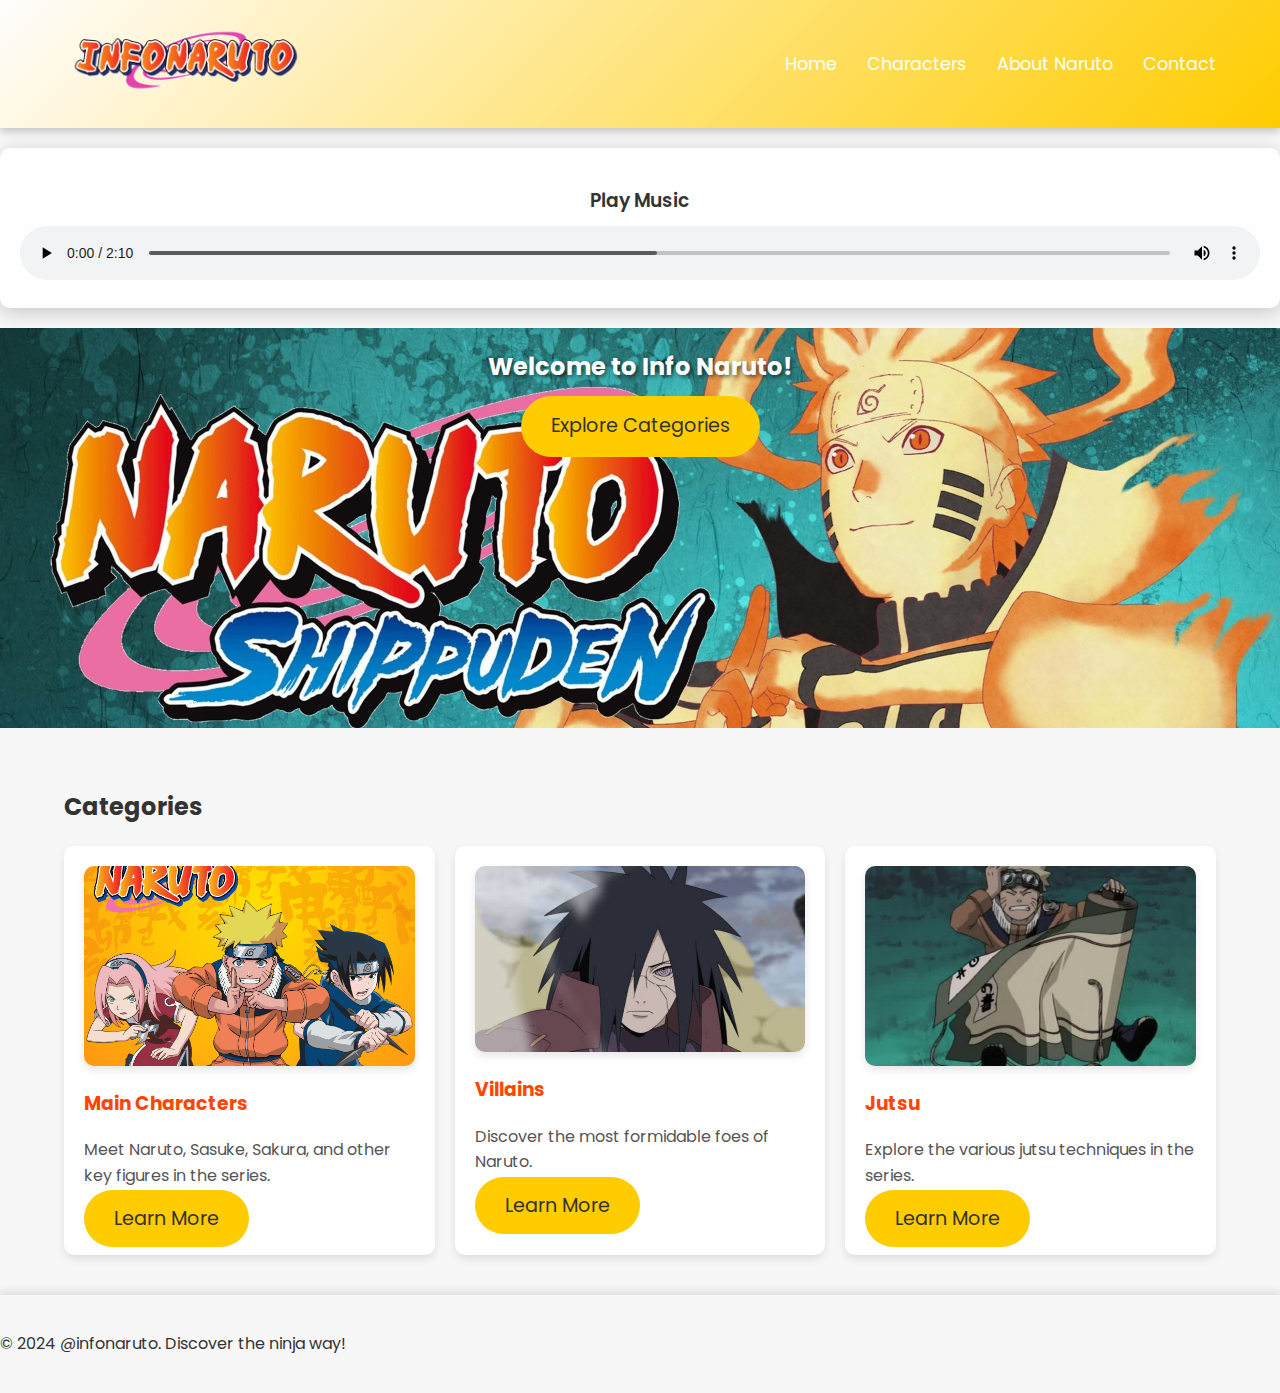
<file: index.html>
<!DOCTYPE html>
<html lang="en">
<head>
    <meta charset="UTF-8">
    <meta name="viewport" content="width=device-width, initial-scale=1.0">
    <meta http-equiv="X-UA-Compatible" content="IE=edge">
    <title>Infonaruto</title>
    <link rel="stylesheet" href="styles.css">
    <link href="https://fonts.googleapis.com/css2?family=Poppins:wght@300;400;600&display=swap" rel="stylesheet">
    <style>
        .music-player {
            text-align: center; /* Pusatkan konten */
            margin: 20px 0; /* Jarak atas dan bawah */
            padding: 20px; /* Jarak dalam */
            background: rgba(255, 255, 255, 0.8); /* Latar belakang semi-transparan */
            border-radius: 10px; /* Sudut membulat */
            box-shadow: 0 4px 20px rgba(0, 0, 0, 0.2); /* Bayangan */
            transition: transform 0.3s; /* Efek transisi */
        }

        .music-player:hover {
            transform: scale(1.05); /* Efek zoom saat hover */
        }

        .music-player h3 {
            font-family: 'Poppins', sans-serif; /* Font untuk judul */
            font-weight: 600; /* Berat font */
            color: #333; /* Warna teks */
            margin-bottom: 10px; /* Jarak bawah dari judul ke audio */
        }

        audio {
            width: 100%; /* Buat audio lebar penuh */
            border-radius: 5px; /* Sudut membulat */
            outline: none; /* Hapus outline default */
        }
    </style>
</head>
<body>
    <header>
        <div class="header-container">
            <a href="index.html">
                <img src="logo.png" alt="Naruto Pedia Logo" class="logo">
            </a>
            <nav>
                <ul>
                    <li><a href="index.html">Home</a></li>
                    <li><a href="category.html">Characters</a></li>
                    <li><a href="about.html">About Naruto</a></li>
                    <li><a href="help.html">Contact</a></li>
                </ul>
            </nav>
        </div>
    </header>

    <div class="music-player">
        <h3>Play Music</h3>
        <audio controls autoplay loop>
            <source src="bs.mp3" type="audio/mpeg">
            Your browser does not support the audio element.
        </audio>
    </div>

    <section class="hero-section">
        <div class="hero-content">
            <h2>Welcome to Info Naruto!</h2>
            <a href="#categories" class="btn">Explore Categories</a>
        </div>
    </section>

    <div class="main-container">
        <main class="content">
            <h2>Categories</h2>
            <div class="category-grid">
                <div class="category-card">
                    <img src="naruto.jpg" alt="Naruto" class="category-image">
                    <h3>Main Characters</h3>
                    <p>Meet Naruto, Sasuke, Sakura, and other key figures in the series.</p>
                    <a href="main-characters.html" class="btn">Learn More</a>
                </div>
                <div class="category-card">
                    <img src="villain.jpeg" alt="Villains" class="category-image">
                    <h3>Villains</h3>
                    <p>Discover the most formidable foes of Naruto.</p>
                    <a href="villains.html" class="btn">Learn More</a>
                </div>
                <div class="category-card">
                    <img src="jutsu.jpg" alt="Jutsu" class="category-image">
                    <h3>Jutsu</h3>
                    <p>Explore the various jutsu techniques in the series.</p>
                    <a href="jutsu.html" class="btn">Learn More</a>
                </div>
            </div>
        </main>
    </div>

    <footer>
        <p>&copy; 2024 @infonaruto. Discover the ninja way!</p>
    </footer>
</body>
</html>
</file>
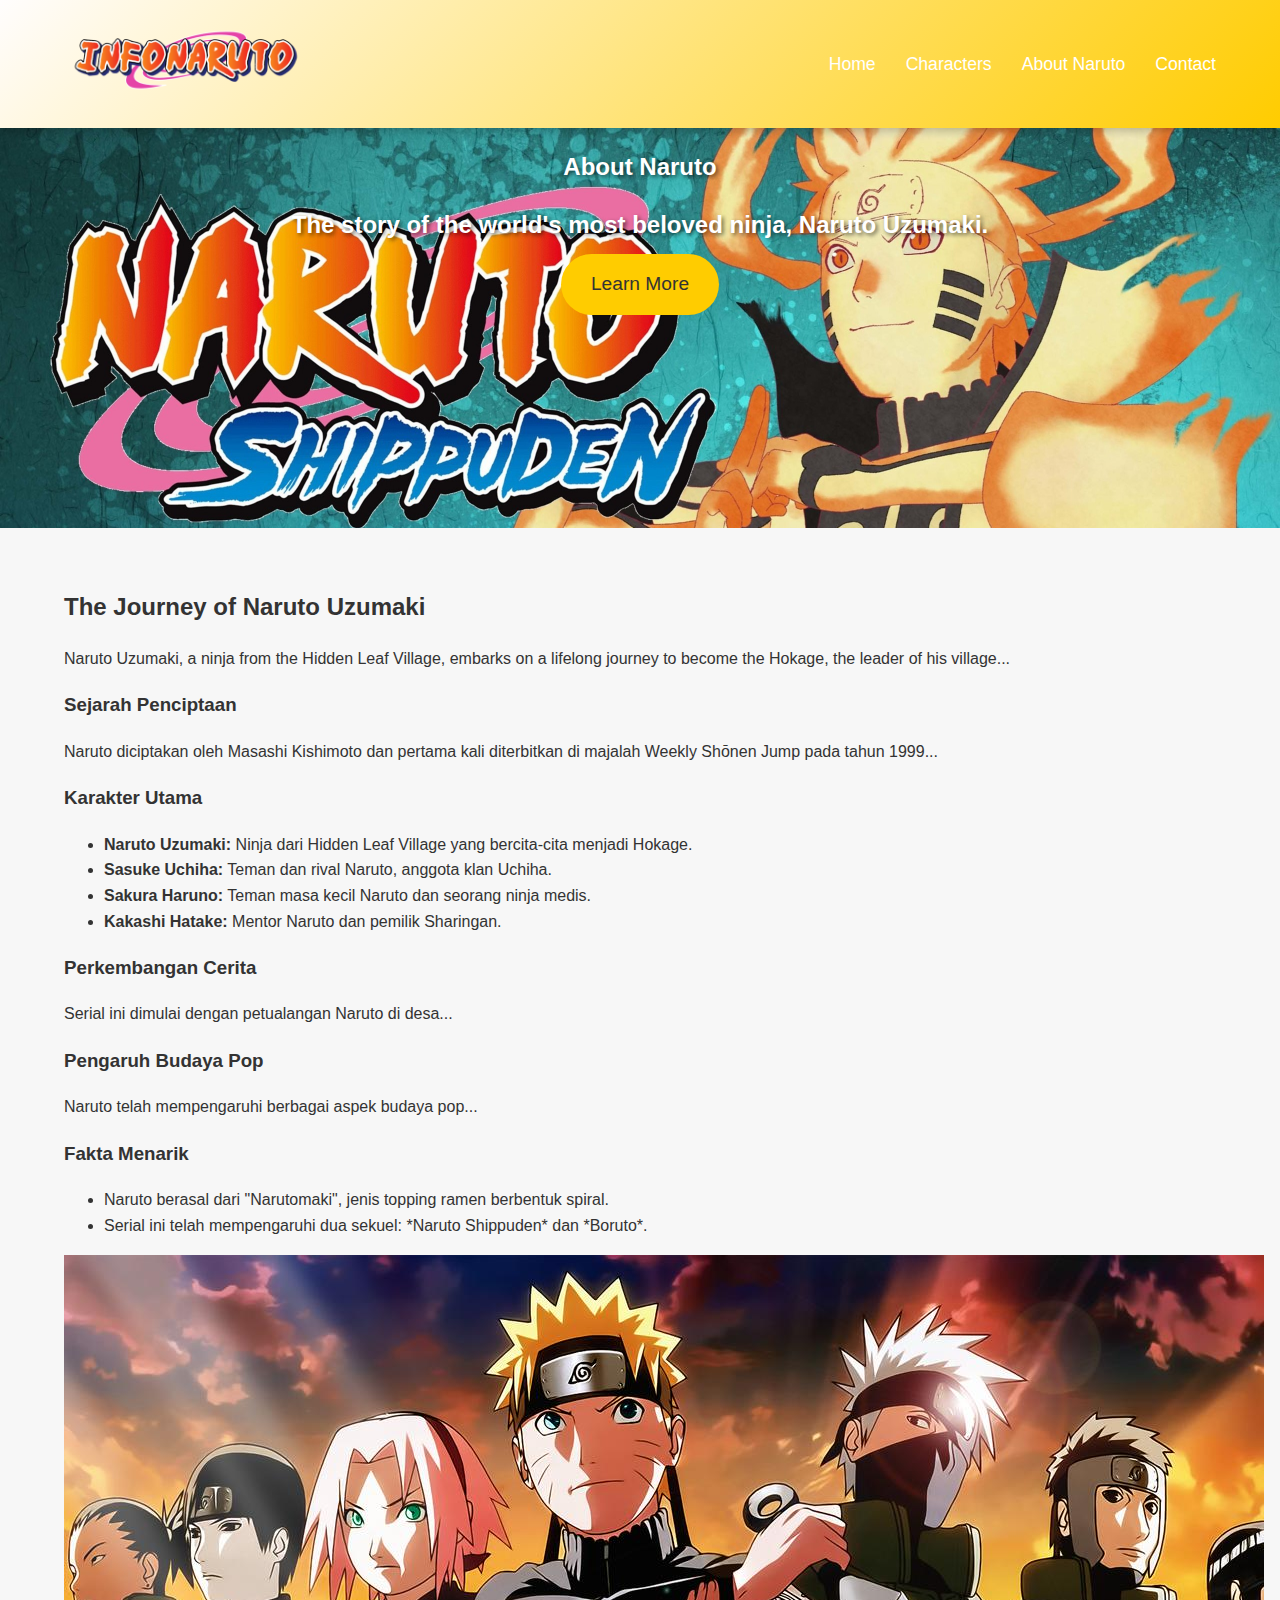
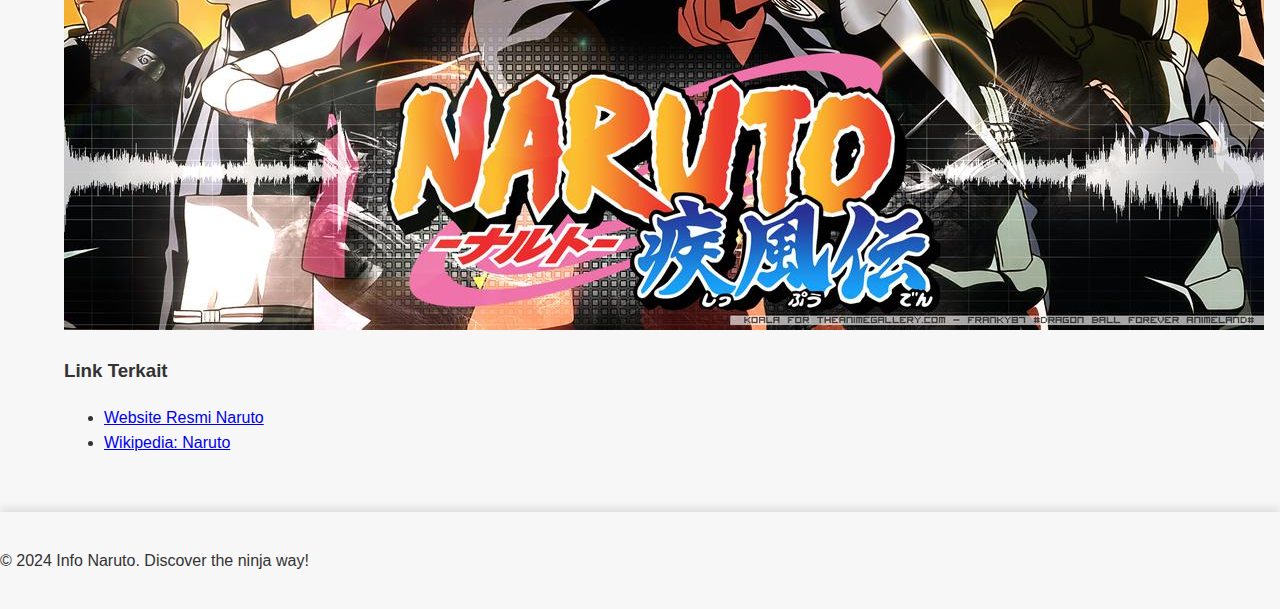
<file: about.html>
<!DOCTYPE html>
<html lang="en">
<head>
    <meta charset="UTF-8">
    <meta name="viewport" content="width=device-width, initial-scale=1.0">
    <meta http-equiv="X-UA-Compatible" content="IE=edge">
    <title>About Naruto - Info Naruto</title>
    <link rel="stylesheet" href="styles.css">
</head>
<body>
    <header>
        <div class="header-container">
            <a href="index.html">
                <img src="logo.png" alt="Naruto Pedia Logo" class="logo"> <!-- Ganti ini dengan jalur file logo -->
            </a>
            <nav>
                <ul>
                    <li><a href="index.html">Home</a></li>
                    <li><a href="category.html">Characters</a></li>
                    <li><a href="about.html">About Naruto</a></li>
                    <li><a href="help.html">Contact</a></li>
                </ul>
            </nav>
        </div>
    </header>

    <section class="hero-section about-naruto">
        <div class="hero-content">
            <h2>About Naruto</h2>
            <h2>The story of the world's most beloved ninja, Naruto Uzumaki.</h2>
            <a href="#more-info" class="btn">Learn More</a>
        </div>
    </section>

    <div class="main-container">
        <main class="content">
            <h2>The Journey of Naruto Uzumaki</h2>
            <p>Naruto Uzumaki, a ninja from the Hidden Leaf Village, embarks on a lifelong journey to become the Hokage, the leader of his village...</p>

            <h3>Sejarah Penciptaan</h3>
            <p>Naruto diciptakan oleh Masashi Kishimoto dan pertama kali diterbitkan di majalah Weekly Shōnen Jump pada tahun 1999...</p>

            <h3>Karakter Utama</h3>
            <ul>
                <li><strong>Naruto Uzumaki:</strong> Ninja dari Hidden Leaf Village yang bercita-cita menjadi Hokage.</li>
                <li><strong>Sasuke Uchiha:</strong> Teman dan rival Naruto, anggota klan Uchiha.</li>
                <li><strong>Sakura Haruno:</strong> Teman masa kecil Naruto dan seorang ninja medis.</li>
                <li><strong>Kakashi Hatake:</strong> Mentor Naruto dan pemilik Sharingan.</li>
            </ul>

            <h3>Perkembangan Cerita</h3>
            <p>Serial ini dimulai dengan petualangan Naruto di desa...</p>

            <h3>Pengaruh Budaya Pop</h3>
            <p>Naruto telah mempengaruhi berbagai aspek budaya pop...</p>

            <h3>Fakta Menarik</h3>
            <ul>
                <li>Naruto berasal dari "Narutomaki", jenis topping ramen berbentuk spiral.</li>
                <li>Serial ini telah mempengaruhi dua sekuel: *Naruto Shippuden* dan *Boruto*.</li>
            </ul>

            <img src="narutogambar.jpg" alt="Karakter Naruto" class="about-img">

            <h3>Link Terkait</h3>
            <ul>
                <li><a href="https://www.naruto.com" target="_blank">Website Resmi Naruto</a></li>
                <li><a href="https://en.wikipedia.org/wiki/Naruto" target="_blank">Wikipedia: Naruto</a></li>
            </ul>
        </main>
    </div>

    <footer>
        <p>&copy; 2024 Info Naruto. Discover the ninja way!</p>
    </footer>
</body>
</html>
</file>
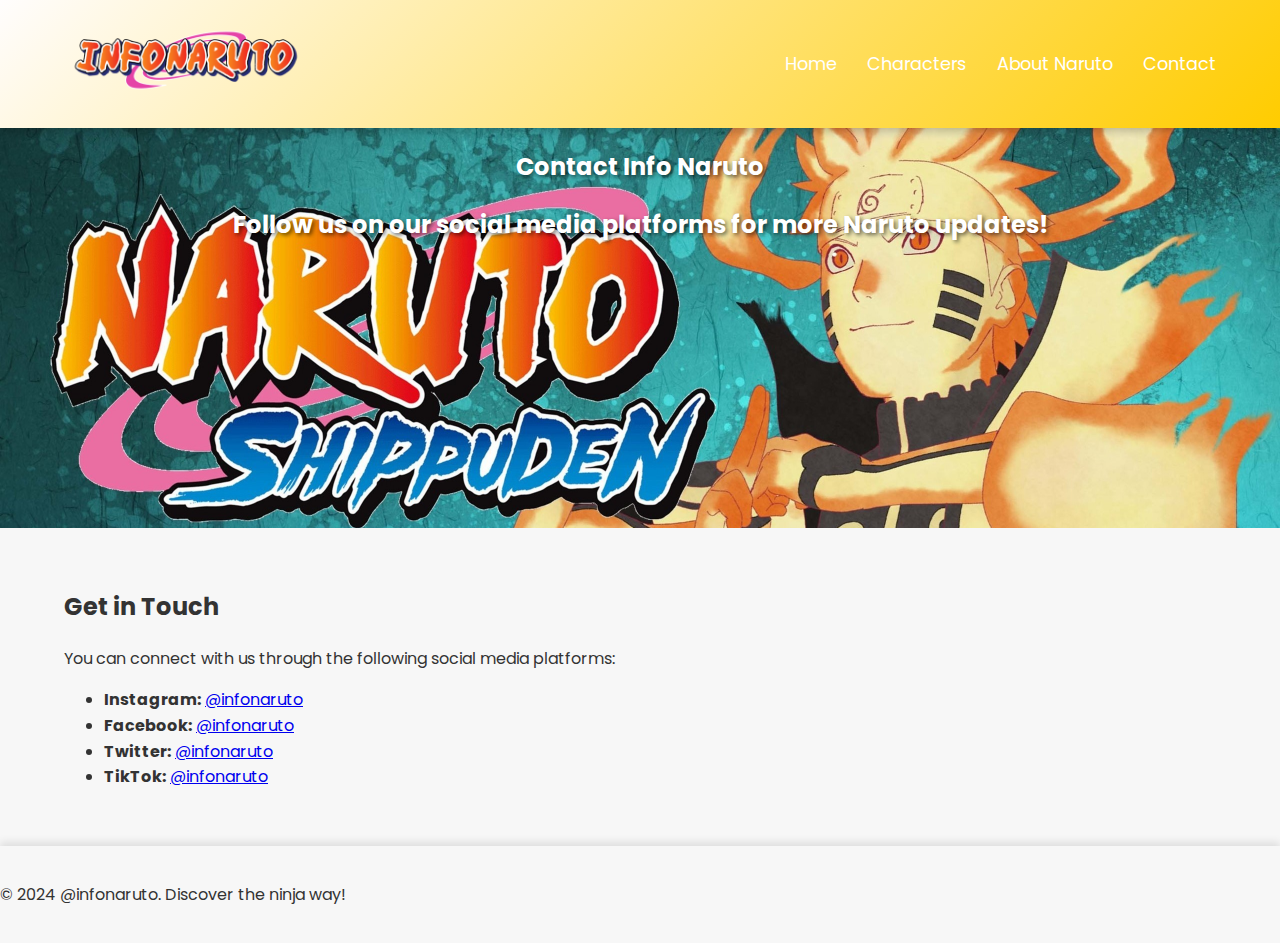
<file: help.html>
<!DOCTYPE html>
<html lang="en">
<head>
    <meta charset="UTF-8">
    <meta name="viewport" content="width=device-width, initial-scale=1.0">
    <meta http-equiv="X-UA-Compatible" content="IE=edge">
    <title>Contact Us - Info Naruto</title>
    <link rel="stylesheet" href="styles.css">
    <link href="https://fonts.googleapis.com/css2?family=Poppins:wght@300;400;600&display=swap" rel="stylesheet">
</head>
<body>
    <header>
        <div class="header-container">
            <a href="index.html">
                <img src="logo.png" alt="Naruto Pedia Logo" class="logo"> <!-- Ganti ini dengan jalur file logo -->
            </a>
            <nav>
                <ul>
                    <li><a href="index.html">Home</a></li>
                    <li><a href="category.html">Characters</a></li>
                    <li><a href="about.html">About Naruto</a></li>
                    <li><a href="help.html">Contact</a></li>
                </ul>
            </nav>
        </div>
    </header>

    <section class="hero-section contact-section">
        <div class="hero-content">
            <h2>Contact Info Naruto</h2>
            <h2>Follow us on our social media platforms for more Naruto updates!</h2>
        </div>
    </section>

    <div class="main-container">
        <main class="content">
            <h2>Get in Touch</h2>
            <p>You can connect with us through the following social media platforms:</p>
            <ul class="social-links">
                <li><strong>Instagram:</strong> <a href="https://instagram.com/infonaruto" target="_blank">@infonaruto</a></li>
                <li><strong>Facebook:</strong> <a href="https://facebook.com/infonaruto" target="_blank">@infonaruto</a></li>
                <li><strong>Twitter:</strong> <a href="https://twitter.com/infonaruto" target="_blank">@infonaruto</a></li>
                <li><strong>TikTok:</strong> <a href="https://tiktok.com/@infonaruto" target="_blank">@infonaruto</a></li>
            </ul>
        </main>
    </div>

    <footer>
        <p>&copy; 2024 @infonaruto. Discover the ninja way!</p>
    </footer>
</body>
</html>
</file>
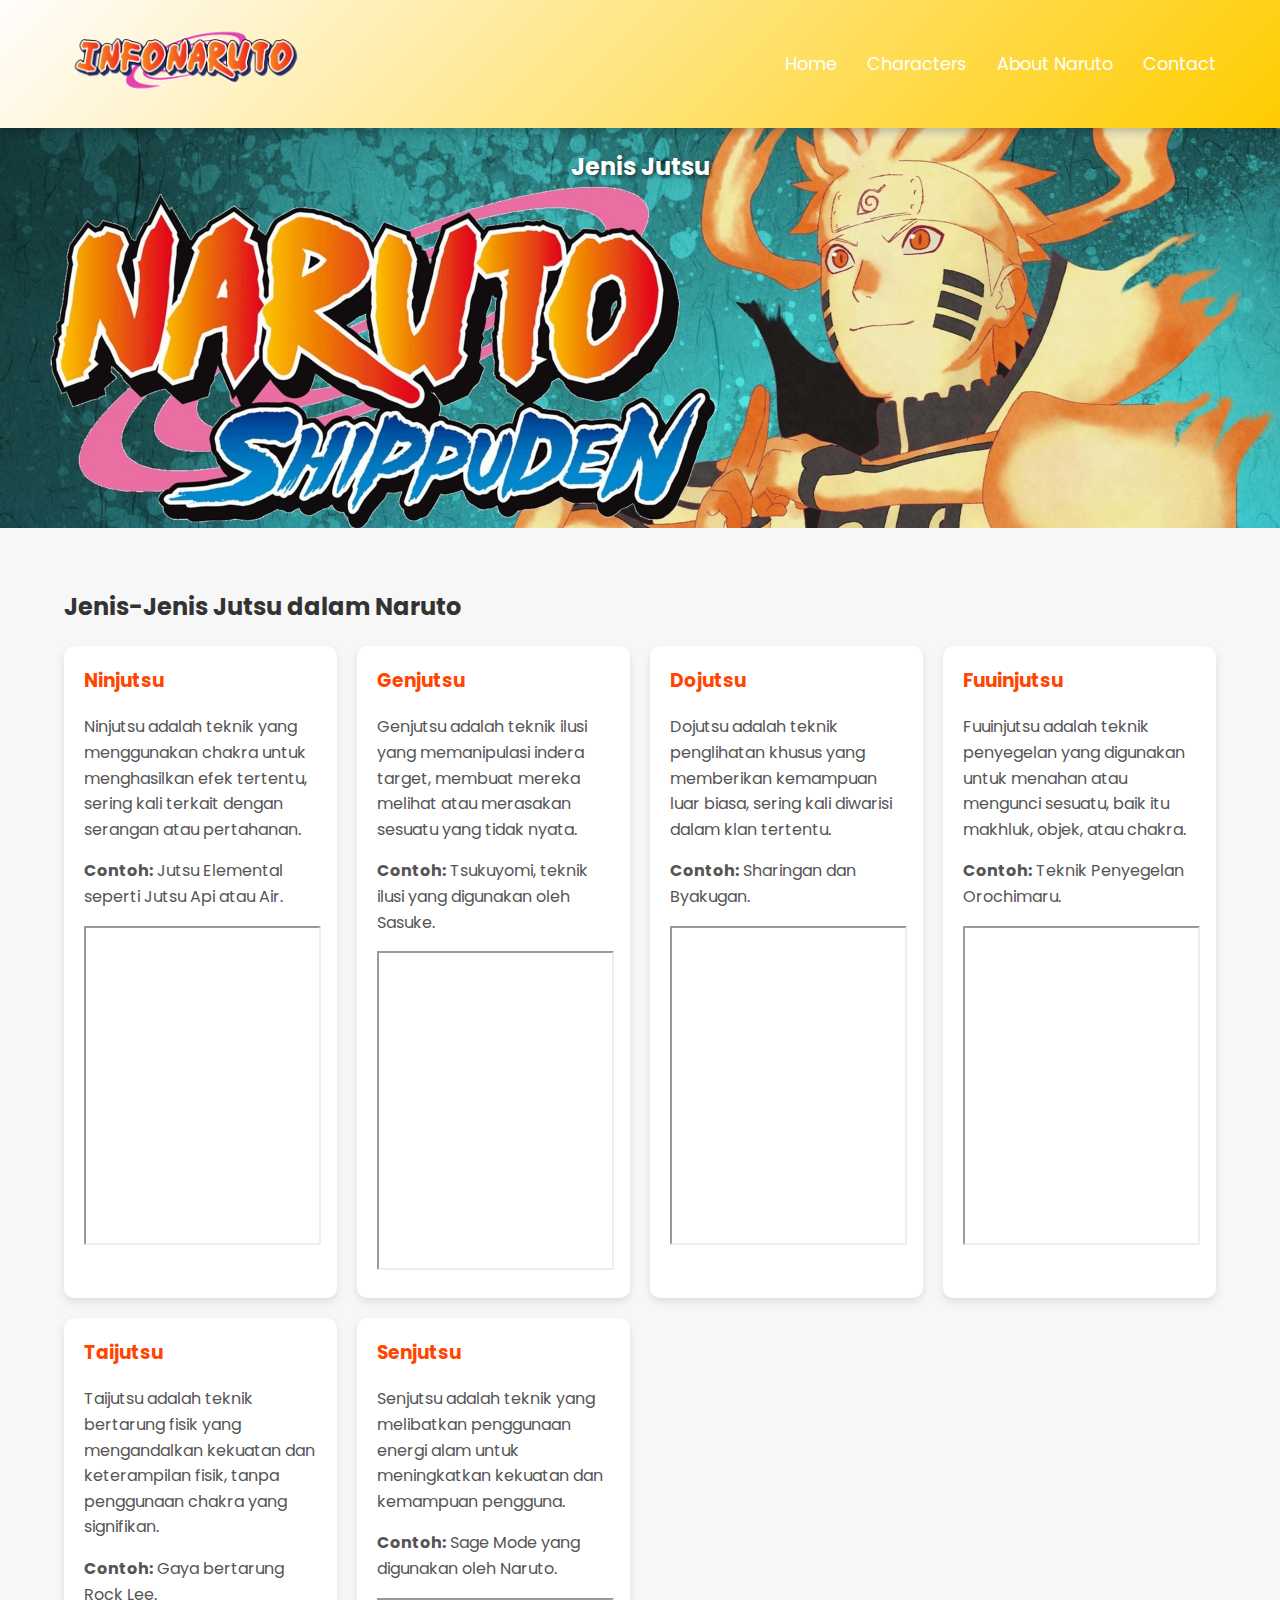
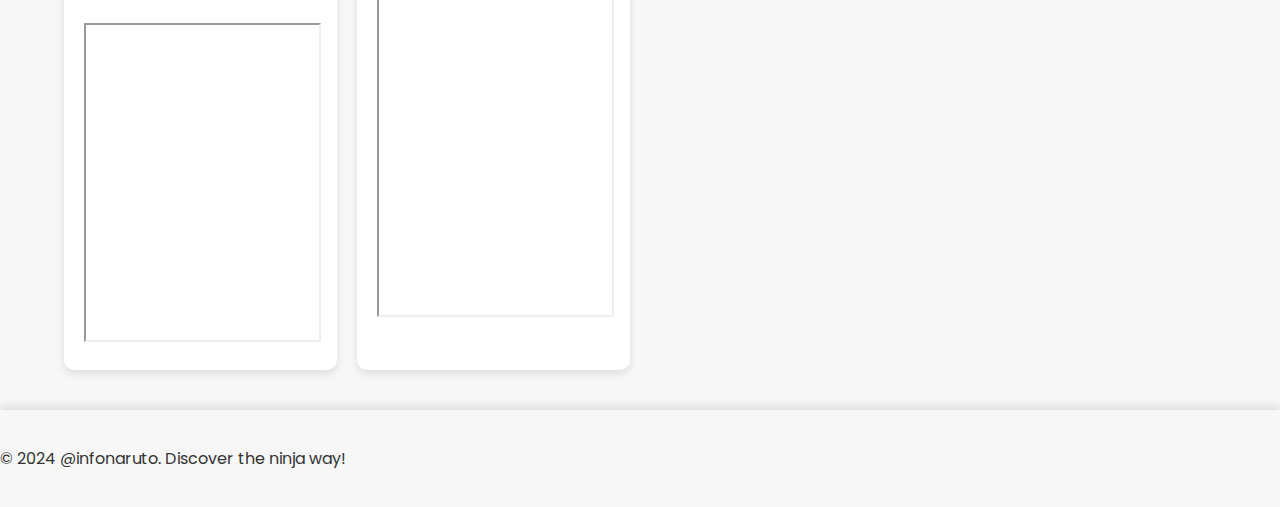
<file: jutsu.html>
<!DOCTYPE html>
<html lang="en">
<head>
    <meta charset="UTF-8">
    <meta name="viewport" content="width=device-width, initial-scale=1.0">
    <meta http-equiv="X-UA-Compatible" content="IE=edge">
    <title>Jenis Jutsu - Info Naruto</title>
    <link rel="stylesheet" href="styles.css">
    <link href="https://fonts.googleapis.com/css2?family=Poppins:wght@300;400;600&display=swap" rel="stylesheet">
</head>
<body>
    <header>
        <div class="header-container">
            <a href="index.html">
                <img src="logo.png" alt="Naruto Pedia Logo" class="logo"> <!-- Ganti ini dengan jalur file logo -->
            </a>
            <nav>
                <ul>
                    <li><a href="index.html">Home</a></li>
                    <li><a href="category.html">Characters</a></li>
                    <li><a href="about.html">About Naruto</a></li>
                    <li><a href="help.html">Contact</a></li>
                </ul>
            </nav>
        </div>
    </header>

    <section class="hero-section">
        <div class="hero-content">
            <h2>Jenis Jutsu</h2>
        </div>
    </section>

    <div class="main-container">
        <main class="content">
            <h2>Jenis-Jenis Jutsu dalam Naruto</h2>
            <div class="category-grid">

                <div class="category-card">
                    <h3>Ninjutsu</h3>
                    <p>Ninjutsu adalah teknik yang menggunakan chakra untuk menghasilkan efek tertentu, sering kali terkait dengan serangan atau pertahanan.</p>
                    <p><strong>Contoh:</strong> Jutsu Elemental seperti Jutsu Api atau Air.</p>
                    <iframe width="100%" height="315" src="https://www.youtube.com/embed/wZcKmCwEGwQ" allowfullscreen></iframe>
                </div>
                
                <div class="category-card">
                    <h3>Genjutsu</h3>
                    <p>Genjutsu adalah teknik ilusi yang memanipulasi indera target, membuat mereka melihat atau merasakan sesuatu yang tidak nyata.</p>
                    <p><strong>Contoh:</strong> Tsukuyomi, teknik ilusi yang digunakan oleh Sasuke.</p>
                    <iframe width="100%" height="315" src="https://www.youtube.com/embed/PgNIqwsWh6w" allowfullscreen></iframe>
                </div>
                
                <div class="category-card">
                    <h3>Dojutsu</h3>
                    <p>Dojutsu adalah teknik penglihatan khusus yang memberikan kemampuan luar biasa, sering kali diwarisi dalam klan tertentu.</p>
                    <p><strong>Contoh:</strong> Sharingan dan Byakugan.</p>
                    <iframe width="100%" height="315" src="https://www.youtube.com/embed/CsM-YFx0ans" allowfullscreen></iframe>
                </div>
                
                <div class="category-card">
                    <h3>Fuuinjutsu</h3>
                    <p>Fuuinjutsu adalah teknik penyegelan yang digunakan untuk menahan atau mengunci sesuatu, baik itu makhluk, objek, atau chakra.</p>
                    <p><strong>Contoh:</strong> Teknik Penyegelan Orochimaru.</p>
                    <iframe width="100%" height="315" src="https://www.youtube.com/embed/cXdZekFAZlA" allowfullscreen></iframe>
                </div>
                
                <div class="category-card">
                    <h3>Taijutsu</h3>
                    <p>Taijutsu adalah teknik bertarung fisik yang mengandalkan kekuatan dan keterampilan fisik, tanpa penggunaan chakra yang signifikan.</p>
                    <p><strong>Contoh:</strong> Gaya bertarung Rock Lee.</p>
                    <iframe width="100%" height="315" src="https://www.youtube.com/embed/1Tu_vo6RubY" allowfullscreen></iframe>
                </div>
                
                <div class="category-card">
                    <h3>Senjutsu</h3>
                    <p>Senjutsu adalah teknik yang melibatkan penggunaan energi alam untuk meningkatkan kekuatan dan kemampuan pengguna.</p>
                    <p><strong>Contoh:</strong> Sage Mode yang digunakan oleh Naruto.</p>
                    <iframe width="100%" height="315" src="https://www.youtube.com/embed/XkGDyTgQVKo" allowfullscreen></iframe>
                </div>
                

            </div>
        </main>
    </div>

    <footer>
        <p>&copy; 2024 @infonaruto. Discover the ninja way!</p>
    </footer>
</body>
</html>
</file>
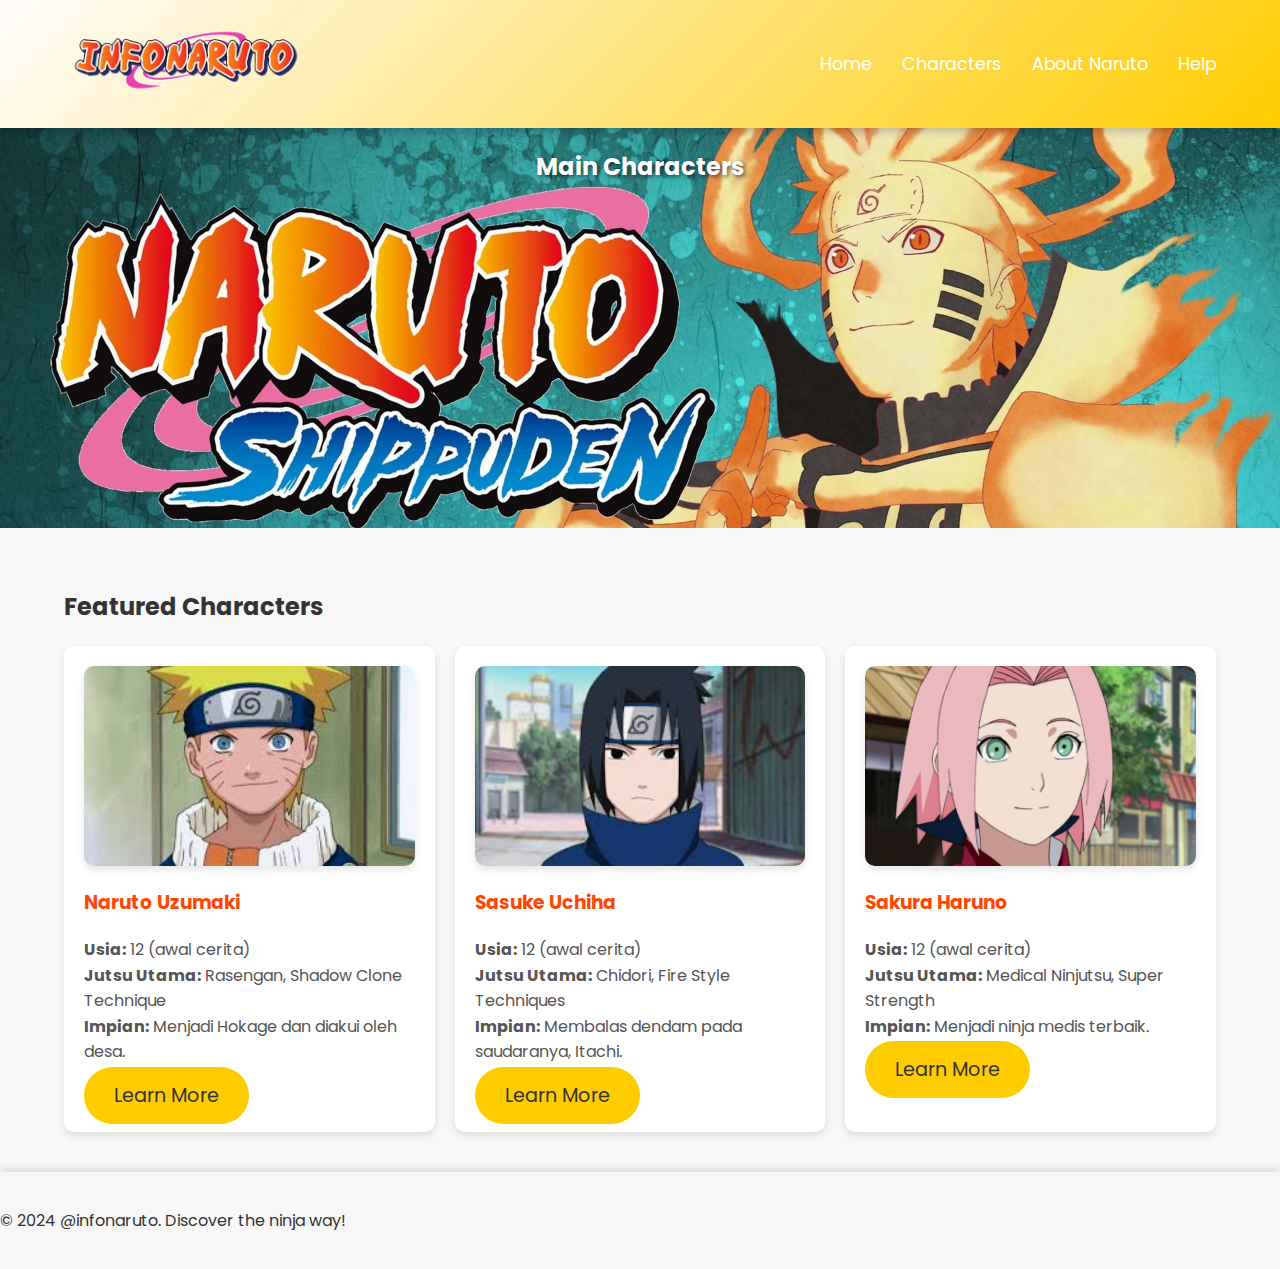
<file: main-characters.html>
<!DOCTYPE html>
<html lang="en">
<head>
    <meta charset="UTF-8">
    <meta name="viewport" content="width=device-width, initial-scale=1.0">
    <meta http-equiv="X-UA-Compatible" content="IE=edge">
    <title>Main Characters - Info Naruto </title>
    <link rel="stylesheet" href="styles.css">
    <link href="https://fonts.googleapis.com/css2?family=Poppins:wght@300;400;600&display=swap" rel="stylesheet">
</head>
<body>
    <header>
        <div class="header-container">
            <a href="index.html">
                <img src="logo.png" alt="Naruto info Logo" class="logo">
            </a>
            <nav>
                <ul>
                    <li><a href="index.html">Home</a></li>
                    <li><a href="category.html">Characters</a></li>
                    <li><a href="about.html">About Naruto</a></li>
                    <li><a href="help.html">Help</a></li>
                </ul>
            </nav>
        </div>
    </header>

    <section class="hero-section">
        <div class="hero-content">
            <h2>Main Characters</h2>
        </div>
    </section>

    <div class="main-container">
        <main class="content">
            <h2>Featured Characters</h2>
            <div class="category-grid">
                <div class="category-card">
                    <img src="narutomc.jpeg" alt="Naruto Uzumaki" class="category-image">
                    <h3>Naruto Uzumaki</h3>
                    <p><strong>Usia:</strong> 12 (awal cerita)<br>
                       <strong>Jutsu Utama:</strong> Rasengan, Shadow Clone Technique<br>
                       <strong>Impian:</strong> Menjadi Hokage dan diakui oleh desa.</p>
                    <a href="https://id.wikipedia.org/wiki/Naruto_Uzumaki" class="btn">Learn More</a>
                </div>
                <div class="category-card">
                    <img src="sasukemc.jpeg" alt="Sasuke Uchiha" class="category-image">
                    <h3>Sasuke Uchiha</h3>
                    <p><strong>Usia:</strong> 12 (awal cerita)<br>
                       <strong>Jutsu Utama:</strong> Chidori, Fire Style Techniques<br>
                       <strong>Impian:</strong> Membalas dendam pada saudaranya, Itachi.</p>
                    <a href="https://id.wikipedia.org/wiki/Sasuke_Uchiha" class="btn">Learn More</a>
                </div>
                <div class="category-card">
                    <img src="sakuramc.webp" alt="Sakura Haruno" class="category-image">
                    <h3>Sakura Haruno</h3>
                    <p><strong>Usia:</strong> 12 (awal cerita)<br>
                       <strong>Jutsu Utama:</strong> Medical Ninjutsu, Super Strength<br>
                       <strong>Impian:</strong> Menjadi ninja medis terbaik.</p>
                    <a href="https://id.wikipedia.org/wiki/Sakura_Haruno" class="btn">Learn More</a>
                </div>
            </div>
        </main>
    </div>

    <footer>
        <p>&copy; 2024 @infonaruto. Discover the ninja way!</p>
    </footer>
</body>
</html>
</file>
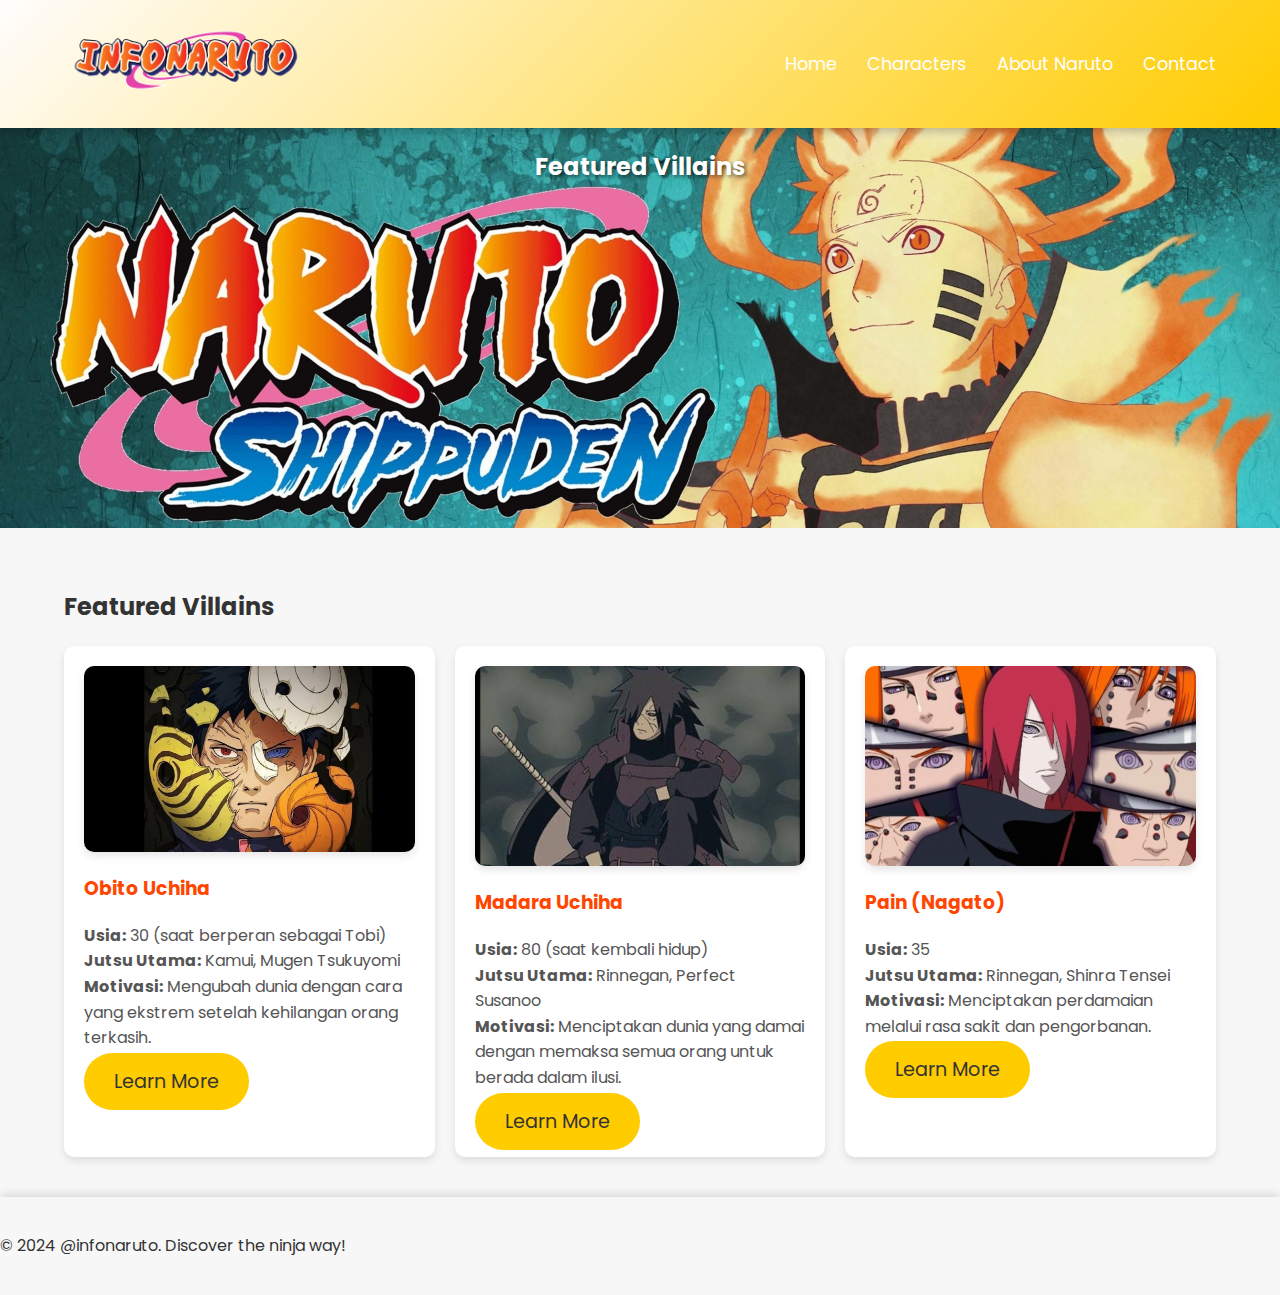
<file: villains.html>
<!DOCTYPE html>
<html lang="en">
<head>
    <meta charset="UTF-8">
    <meta name="viewport" content="width=device-width, initial-scale=1.0">
    <meta http-equiv="X-UA-Compatible" content="IE=edge">
    <title>Villains - Info Naruto</title>
    <link rel="stylesheet" href="styles.css">
    <link href="https://fonts.googleapis.com/css2?family=Poppins:wght@300;400;600&display=swap" rel="stylesheet">
</head>
<body>
    <header>
        <div class="header-container">
            <a href="index.html">
                <img src="logo.png" alt="Naruto Pedia Logo" class="logo"> <!-- Ganti ini dengan jalur file logo -->
            </a>
            <nav>
                <ul>
                    <li><a href="index.html">Home</a></li>
                    <li><a href="category.html">Characters</a></li>
                    <li><a href="about.html">About Naruto</a></li>
                    <li><a href="help.html">Contact</a></li>
                </ul>
            </nav>
        </div>
    </header>

    <section class="hero-section">
        <div class="hero-content">
            <h2>Featured Villains</h2>
        </div>
    </section>

    <div class="main-container">
        <main class="content">
            <h2>Featured Villains</h2>
            <div class="category-grid">
                <div class="category-card">
                    <img src="obito.webp" alt="Obito Uchiha" class="category-image">
                    <h3>Obito Uchiha</h3>
                    <p><strong>Usia:</strong> 30 (saat berperan sebagai Tobi)<br>
                       <strong>Jutsu Utama:</strong> Kamui, Mugen Tsukuyomi<br>
                       <strong>Motivasi:</strong> Mengubah dunia dengan cara yang ekstrem setelah kehilangan orang terkasih.</p>
                    <a href="https://id.wikipedia.org/wiki/Obito_Uchiha" class="btn">Learn More</a>
                </div>
                <div class="category-card">
                    <img src="madara.jpeg" alt="Madara Uchiha" class="category-image">
                    <h3>Madara Uchiha</h3>
                    <p><strong>Usia:</strong> 80 (saat kembali hidup)<br>
                       <strong>Jutsu Utama:</strong> Rinnegan, Perfect Susanoo<br>
                       <strong>Motivasi:</strong> Menciptakan dunia yang damai dengan memaksa semua orang untuk berada dalam ilusi.</p>
                    <a href="https://id.wikipedia.org/wiki/Madara_Uchiha" class="btn">Learn More</a>
                </div>
                <div class="category-card">
                    <img src="pain.png" alt="Pain (Nagato)" class="category-image">
                    <h3>Pain (Nagato)</h3>
                    <p><strong>Usia:</strong> 35<br>
                       <strong>Jutsu Utama:</strong> Rinnegan, Shinra Tensei<br>
                       <strong>Motivasi:</strong> Menciptakan perdamaian melalui rasa sakit dan pengorbanan.</p>
                    <a href="https://id.wikipedia.org/wiki/Nagato" class="btn">Learn More</a>
                </div>
            </div>
        </main>
    </div>

    <footer>
        <p>&copy; 2024 @infonaruto. Discover the ninja way!</p>
    </footer>
</body>
</html>
</file>
<file: styles.css>
/* General Styles */
body {
    font-family: 'Poppins', sans-serif;
    margin: 0;
    padding: 0;
    background-color: #f7f7f7;
    color: #333;
    line-height: 1.6;
}

header {
    background: linear-gradient(135deg, #fffdfd, #ffcc00); /* Warna oranye seperti Naruto */
    color: white;
    padding: 20px 0;
    box-shadow: 0 4px 8px rgba(0, 0, 0, 0.2);
}

.header-container {
    display: flex;
    justify-content: space-between;
    align-items: center;
    padding: 0 5%;
}

.logo {
    height: 80px;
    width: auto;
    margin-right: 20px;
}

nav ul {
    list-style: none;
    margin: 0;
    padding: 0;
    display: flex;
    gap: 30px;
}

nav ul li {
    position: relative;
}

nav ul li a {
    color: white;
    text-decoration: none;
    font-size: 1.1rem;
    font-weight: 400;
    transition: color 0.3s ease, transform 0.3s ease;
}

nav ul li a:hover {
    color: #1a73e8; /* Warna biru saat hover */
    transform: translateY(-2px);
}

nav ul li::after {
    content: '';
    position: absolute;
    width: 100%;
    height: 2px;
    background: #ffcc00;
    left: 0;
    bottom: -5px;
    transform: scaleX(0);
    transition: transform 0.3s ease;
}

nav ul li:hover::after {
    transform: scaleX(1);
}

/* Hero Section */
.hero-section {
    position: relative;
    text-align: center;
    height: 400px;
    overflow: hidden;
}

.hero-section::before {
    content: "";
    position: absolute;
    top: 0;
    left: 0;
    right: 0;
    bottom: 0;
    background-image: url('narutobg.jpg'); /* Pastikan ini adalah jalur yang benar */
    background-size: cover;
    background-position: center;
    animation: moveBackground 10s linear infinite;
    z-index: -1;
}

@keyframes moveBackground {
    0% { transform: translateY(0); }
    25% { transform: translateY(-10px); }
    50% { transform: translateY(-20px); }
    75% { transform: translateY(-10px); }
    100% { transform: translateY(0); }
}
nav ul li a:hover {
    color: #1a73e8;
    transform: translateY(-2px);
    animation: bounce 0.4s ease;
}

@keyframes bounce {
    0%, 20%, 50%, 80%, 100% {
        transform: translateY(0);
    }
    40% {
        transform: translateY(-5px);
    }
    60% {
        transform: translateY(-2px);
    }
}

.hero-content {
    position: relative;
    z-index: 1;
}

.hero-content h2 {
    color: white;
    text-shadow: 2px 2px 4px rgba(0, 0, 0, 0.6);
    margin-bottom: 10px;
}

.hero-content a {
    display: inline-block;
}

/* Button Styles */
.btn {
    background-color: #ffcc00;
    color: #333;
    padding: 15px 30px;
    font-size: 1.2rem;
    text-decoration: none;
    border-radius: 50px;
    transition: background-color 0.3s ease, transform 0.3s ease;
}

.btn:hover {
    background-color: #ff4500;
    transform: scale(1.05);
}

/* Main Layout */
.main-container {
    display: grid;
    grid-template-columns: 1fr;
    gap: 40px;
    margin: 40px 5%;
}

.category-grid {
    display: grid;
    grid-template-columns: repeat(auto-fit, minmax(250px, 1fr));
    gap: 20px;
}

.category-card {
    background-color: white;
    border-radius: 10px;
    padding: 20px;
    box-shadow: 0 4px 8px rgba(0, 0, 0, 0.1);
    transition: transform 0.3s ease, box-shadow 0.3s ease;
}

.category-card:hover {
    transform: translateY(-10px);
    box-shadow: 0 6px 12px rgba(0, 0, 0, 0.2);
}

.category-card h3 {
    margin-top: 0;
    color: #ff4500;
}

.category-card p {
    color: #555;
}

/* Category Image Styling */
.category-image {
    width: 100%;
    height: 200px; /* Menentukan tinggi tetap */
    object-fit: cover; /* Agar gambar dipotong secara proporsional dan tetap rapi */
    border-radius: 10px;
    margin-bottom: 15px;
    box-shadow: 0 4px 8px rgba(0, 0, 0, 0.1);
    transition: transform 0.3s ease;
}

.category-card:hover .category-image {
    transform: scale(1.05);
}

/* Media Queries */
@media (max-width: 768px) {
    .hero-content h2 {
        font-size: 1.8rem;
    }
}
.category-card:hover {
    background-color: #f9f9f9; /* Warna latar belakang saat hover */
    border-left: 5px solid #ff4500; /* Garis di sebelah kiri */
}
@keyframes slideIn {
    from {
        transform: translateY(20px);
        opacity: 0;
    }
    to {
        transform: translateY(0);
        opacity: 1;
    }
}

.category-card {
    animation: slideIn 0.5s ease forwards; /* Menambahkan animasi pada kartu */
}
.category-card h3 {
    transition: color 0.3s ease;
}

.category-card:hover h3 {
    color: #ffcc00; /* Warna baru saat hover */
}
footer {
    box-shadow: 0 -4px 8px rgba(0, 0, 0, 0.1);
    padding: 20px 0;
}
.hero-section {
    background-attachment: fixed;
    background-size: cover;
    background-position: center;
}
.btn {
    transition: background-color 0.3s ease, transform 0.3s ease, box-shadow 0.3s ease;
}

.btn:hover {
    background-color: #ff4500;
    transform: scale(1.05);
    box-shadow: 0 4px 8px rgba(0, 0, 0, 0.2); /* Tambah bayangan saat hover */
}
.category-card:hover .category-image {
    filter: blur(2px); /* Efek blur saat hover */
    transform: scale(1.05);
}
.category-card img {
    width: 100%; /* Agar gambar mengikuti lebar kontainer */
    height: auto; /* Tinggi mengikuti rasio asli */
    max-height: 200px; /* Membatasi tinggi maksimum gambar */
    object-fit: cover; /* Memastikan gambar terpotong dengan rapi */
    border-radius: 10px; /* Sudut melengkung untuk gambar */
    box-shadow: 0 4px 8px rgba(0, 0, 0, 0.1); /* Bayangan untuk efek kedalaman */
}
nav ul li a:hover {
    color: #1a73e8;
    transform: translateY(-2px);
    animation: bounce 0.4s ease;
}

@keyframes bounce {
    0%, 20%, 50%, 80%, 100% {
        transform: translateY(0);
    }
    40% {
        transform: translateY(-5px);
    }
    60% {
        transform: translateY(-2px);
    }
}
.hero-section::before {
    content: "";
    position: absolute;
    top: 0;
    left: 0;
    right: 0;
    bottom: 0;
    background-image: url('narutobg.jpg');
    background-size: cover;
    background-attachment: fixed; /* Efek parallax */
    background-position: center;
    z-index: -1;
    transform: translateY(0);
    transition: transform 0.6s ease-in-out;
}

.hero-section:hover::before {
    transform: translateY(-10px);
}
.btn {
    background-color: #ffcc00;
    color: #333;
    padding: 15px 30px;
    font-size: 1.2rem;
    text-decoration: none;
    border-radius: 50px;
    transition: background-color 0.3s ease, transform 0.3s ease, box-shadow 0.3s ease;
}

.btn:hover {
    background-color: #ff4500;
    transform: scale(1.05);
    box-shadow: 0 8px 15px rgba(0, 0, 0, 0.3); /* Tambah bayangan yang lebih dalam */
    animation: pulse 1s infinite;
}

@keyframes pulse {
    0% {
        box-shadow: 0 0 0 0 rgba(255, 69, 0, 0.4);
    }
    70% {
        box-shadow: 0 0 0 10px rgba(255, 69, 0, 0);
    }
    100% {
        box-shadow: 0 0 0 0 rgba(255, 69, 0, 0);
    }
}
/* Character Card Styling Enhancement */
.character-card {
    background-color: white;
    border-radius: 10px;
    padding: 20px;
    box-shadow: 0 4px 8px rgba(0, 0, 0, 0.1);
    transition: transform 0.3s ease, box-shadow 0.3s ease, background-color 0.3s ease;
    text-align: center;
    max-width: 300px;
    margin: 0 auto;
    position: relative;
    overflow: hidden;
}

.character-card::before {
    content: '';
    position: absolute;
    top: 0;
    left: 0;
    right: 0;
    bottom: 0;
    background-color: rgba(255, 204, 0, 0.1); /* Warna kuning transparan */
    z-index: -1;
    transform: scale(0.8);
    transition: transform 0.5s ease-in-out;
}

.character-card:hover::before {
    transform: scale(1.2);
}

.character-card:hover {
    transform: translateY(-10px);
    box-shadow: 0 6px 12px rgba(0, 0, 0, 0.2);
    background-color: #f9f9f9; /* Warna latar belakang saat hover */
}

.character-image {
    width: 100%;
    height: 200px;
    object-fit: cover;
    border-radius: 10px;
    margin-bottom: 15px;
    box-shadow: 0 4px 8px rgba(0, 0, 0, 0.1);
    transition: transform 0.3s ease, filter 0.3s ease;
}

.character-card:hover .character-image {
    transform: scale(1.05);
    filter: brightness(1.1); /* Menambah kecerahan saat hover */
}

.character-name {
    font-size: 1.3rem;
    font-weight: bold;
    color: #333;
    margin: 10px 0 5px;
    transition: color 0.3s ease;
}

.character-card:hover .character-name {
    color: #ff4500; /* Warna baru saat hover */
}

.character-info {
    color: #777;
    font-size: 0.9rem;
    line-height: 1.4;
    transition: color 0.3s ease;
}

.character-card:hover .character-info {
    color: #555; /* Sedikit lebih gelap saat hover */
}

/* Tambahan animasi masuk */
@keyframes slideIn {
    from {
        transform: translateY(20px);
        opacity: 0;
    }
    to {
        transform: translateY(0);
        opacity: 1;
    }
}

.character-card {
    animation: slideIn 0.5s ease forwards;
}

/* Card Shadow Pulse */
@keyframes pulseShadow {
    0% {
        box-shadow: 0 0 0 rgba(0, 0, 0, 0.1);
    }
    50% {
        box-shadow: 0 6px 12px rgba(0, 0, 0, 0.2);
    }
    100% {
        box-shadow: 0 0 0 rgba(0, 0, 0, 0.1);
    }
}

.character-card:hover {
    animation: pulseShadow 0.6s infinite alternate;
}
/* Media Queries */
@media (max-width: 768px) {
    .header-container {
        flex-direction: column; /* Susun ulang header */
        align-items: center; /* Pusatkan item */
    }

    .hero-content h2 {
        font-size: 1.5rem; /* Ukuran font lebih kecil di mobile */
    }

    .category-grid {
        grid-template-columns: 1fr; /* Satu kolom untuk tampilan mobile */
    }

    .btn {
        padding: 10px 20px; /* Ukuran tombol lebih kecil */
    }

    .category-image {
        height: 150px; /* Tinggi gambar lebih kecil */
    }
}
.music-player {
    text-align: center; /* Pusatkan konten */
    margin: 20px 0; /* Jarak atas dan bawah */
    padding: 20px; /* Jarak dalam */
    background: rgba(255, 255, 255, 0.8); /* Latar belakang semi-transparan */
    border-radius: 10px; /* Sudut membulat */
    box-shadow: 0 4px 20px rgba(0, 0, 0, 0.2); /* Bayangan */
    transition: transform 0.3s; /* Efek transisi */
}

.music-player:hover {
    transform: scale(1.05); /* Efek zoom saat hover */
}

.music-player h3 {
    font-family: 'Poppins', sans-serif; /* Font untuk judul */
    font-weight: 600; /* Berat font */
    color: #333; /* Warna teks */
    margin-bottom: 10px; /* Jarak bawah dari judul ke audio */
}

audio {
    width: 100%; /* Buat audio lebar penuh */
    border-radius: 5px; /* Sudut membulat */
    outline: none; /* Hapus outline default */
}
</file>
